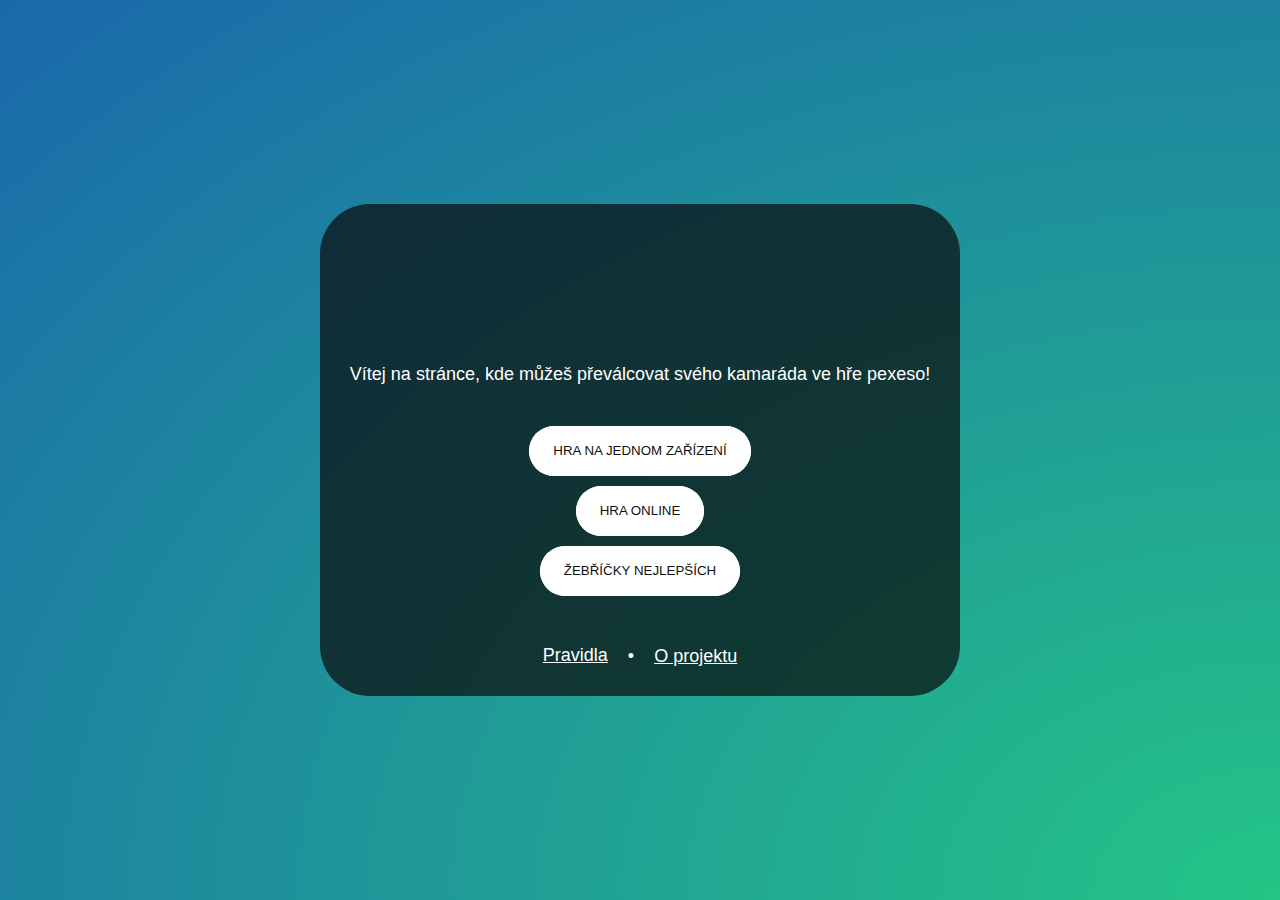
<file: index.html>
<!DOCTYPE html>
<html lang="cs">

<head>
  <meta charset="UTF-8" />
  <meta http-equiv="X-UA-Compatible" content="IE=edge" />
  <meta name="viewport" content="width=device-width, initial-scale=1.0" />
  <link rel="stylesheet" href="css/style.css" />
  <link rel="icon" type="image/x-icon" href="img/favicon-bez-pozadi.png">
  <title>Pexeso</title>
</head>

<body class="celaObrazovka">
  <div id="menu">
    <svg class="pexeso" width="1005" viewBox="0 0 265.90625 56.885417" version="1.1"
      xmlns:svg="http://www.w3.org/2000/svg">
      <g>
        <path
          d="M 2.4528357,3.1040139 H 12.684776 q 8.302686,0 11.95449,1.550294 3.686254,1.515843 5.787764,4.9609408 2.135961,3.4106473 2.135961,8.1993333 0,5.30545 -2.79053,8.81945 -2.756078,3.514 -7.510313,4.892039 -2.790529,0.792372 -10.163038,0.792372 v 21.46296 H 2.4528357 Z M 12.09911,22.913326 h 3.066137 q 3.617352,0 5.029842,-0.516764 1.41249,-0.516765 2.204863,-1.688098 0.826823,-1.205785 0.826823,-2.893882 0,-2.928334 -2.273764,-4.271922 -1.653647,-0.999078 -6.132274,-0.999078 H 12.09911 Z M 44.682836,3.1040139 H 72.346971 V 12.543582 H 54.260208 v 9.16396 h 18.086763 v 9.267313 H 54.260208 v 13.332529 h 18.086763 v 9.474019 H 44.682836 Z m 35.99438,0 H 91.529274 L 102.14017,19.330425 112.85443,3.1040139 h 10.85206 L 107.58343,27.63311 124.70557,53.781403 H 113.85351 L 102.14017,35.970247 90.530195,53.781403 H 79.609235 L 96.731371,27.63311 Z m 53.977794,0 h 27.66413 v 9.4395681 h -18.08676 v 9.16396 h 18.08676 v 9.267313 h -18.08676 v 13.332529 h 18.08676 v 9.474019 h -27.66413 z m 65.86337,6.8901956 -7.13135,6.3045285 q -3.75516,-5.236548 -7.64812,-5.236548 -1.8948,0 -3.10059,1.033529 -1.20578,0.999079 -1.20578,2.273765 0,1.274686 0.86127,2.411568 1.17134,1.515843 7.06245,6.511235 5.51216,4.616431 6.68349,5.822215 2.92834,2.962784 4.13412,5.684412 1.24024,2.687176 1.24024,5.891117 0,6.235627 -4.30638,10.300842 -4.30637,4.065216 -11.23101,4.065216 -5.40881,0 -9.43957,-2.652726 -3.99632,-2.652725 -6.85575,-8.337136 l 8.09598,-4.892039 q 3.65181,6.717941 8.40604,6.717941 2.48047,0 4.16857,-1.446941 1.6881,-1.446942 1.6881,-3.341745 0,-1.722549 -1.27469,-3.445098 -1.27468,-1.722549 -5.61551,-5.271 -8.26823,-6.752391 -10.6798,-10.404195 -2.41157,-3.686255 -2.41157,-7.338058 0,-5.2710001 3.99631,-9.0261567 4.03077,-3.7896076 9.92189,-3.7896076 3.7896,0 7.20025,1.7569999 3.4451,1.7569999 7.44141,6.4078819 z m 36.71785,-8.1648818 q 10.7487,0 18.46572,7.785921 7.75147,7.7859213 7.75147,18.9824893 0,11.093215 -7.64811,18.775783 -7.61367,7.682568 -18.50018,7.682568 -11.40327,0 -18.94804,-7.889274 -7.54476,-7.889274 -7.54476,-18.741332 0,-7.269157 3.514,-13.36698 3.514,-6.0978228 9.64627,-9.6462736 6.16673,-3.5829017 13.26363,-3.5829017 z m -0.10336,9.4395683 q -7.02799,0 -11.81668,4.892039 -4.78869,4.892038 -4.78869,12.436803 0,8.406038 6.02892,13.298077 4.68534,3.824059 10.74871,3.824059 6.85574,0 11.67888,-4.960941 4.82314,-4.960941 4.82314,-12.230097 0,-7.234706 -4.85759,-12.230098 -4.85759,-5.029842 -11.81669,-5.029842 z"
          id="text2" style="
              font-weight: bold;
              font-size: 70.5556px;
              line-height: 0;
              font-family: 'Century Gothic';
              -inkscape-font-specification: 'Century Gothic Bold';
              text-align: center;
              letter-spacing: 2.64583px;
              text-anchor: middle;
              stroke-width: 2.91042;
              stroke-linecap: round;
              stroke-linejoin: round;
            " aria-label="PEXESO" />
      </g>
    </svg>
    <p class="welcomeText">
      Vítej na stránce, kde můžeš převálcovat svého kamaráda ve hře pexeso!
    </p>
    <div class="flex-collumn">
      <button class="glow-on-hover" id="local">Hra na jednom zařízení</button>
      <button class="glow-on-hover" id="online">Hra online</button>
      <button class="glow-on-hover" id="leaderboards">Žebříčky nejlepších</button>
    </div>
    <div class="footer">
      <a class="odkaz" onclick="toRules()">Pravidla</a>
      <p>&#x2022;</p>
      <p class="odkaz" onclick="toAbout()">O projektu</p>
    </div>
  </div>
</body>
<script src="js/index.js"></script>

</html>
</file>
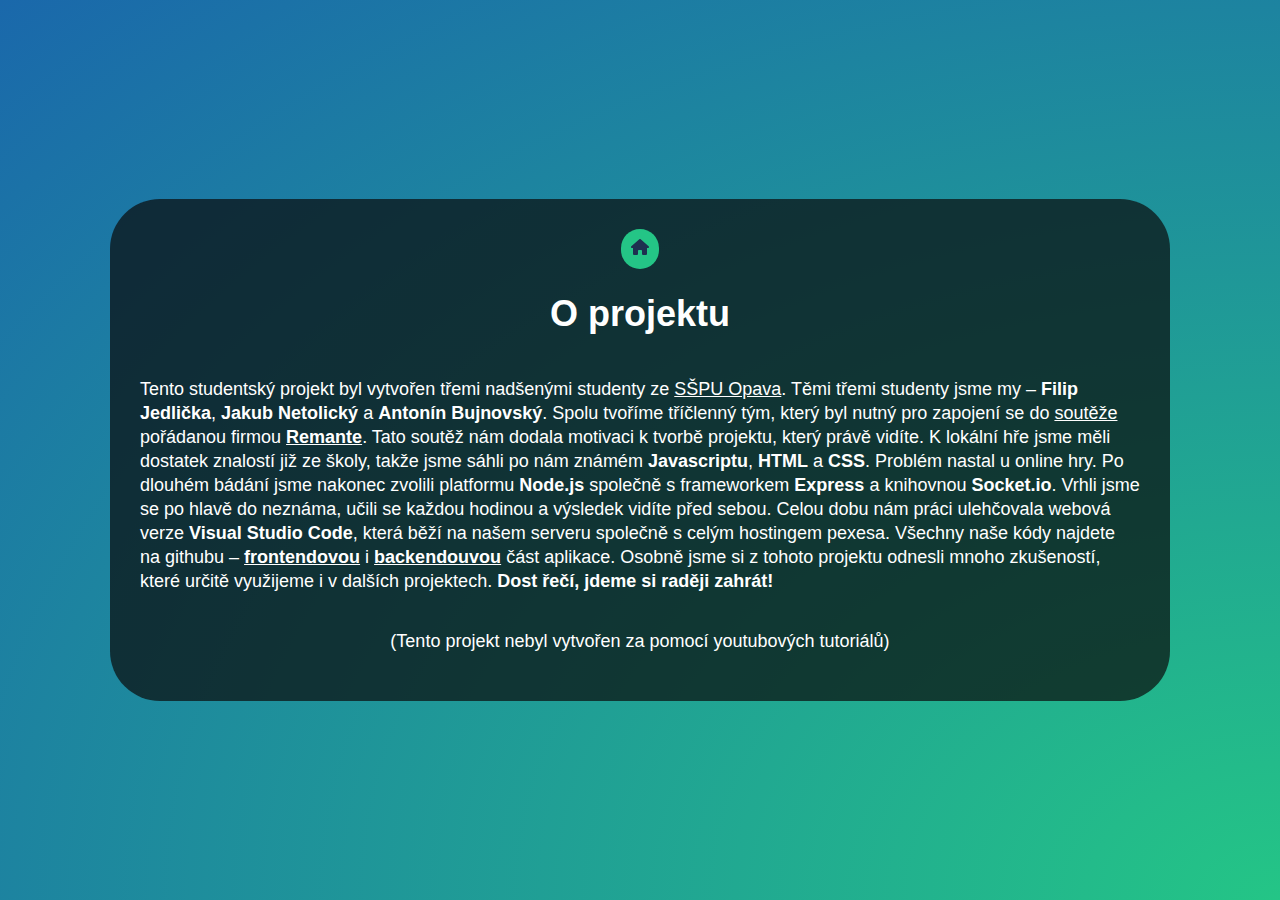
<file: about.html>
<!DOCTYPE html>
<html lang="en">

<head>
    <meta charset="UTF-8">
    <meta name="viewport" content="width=device-width, initial-scale=1.0">
    <link rel="stylesheet" href="css/style.css" />
    <link rel="icon" type="image/x-icon" href="img/favicon-bez-pozadi.png">
    <title>Pexeso</title>
</head>

<body class="celaObrazovka">
    <div id="info">
        <a href="/"><button class="tlacitko back"><img src="svg/house-solid.svg"></button></a>
        <h1>O projektu</h1>
        <p>
            Tento studentský projekt byl vytvořen třemi nadšenými studenty ze <a class="odkaz" href="https://www.sspu-opava.cz/cs/" target="_blank">SŠPU Opava</a>. Těmi třemi studenty jsme
            my – <b>Filip Jedlička</b>, <b>Jakub Netolický</b> a <b>Antonín Bujnovský</b>. Spolu tvoříme tříčlenný tým, který byl nutný pro
            zapojení se do <a class="odkaz" href="./plakat-zadani.pdf" target="_blank">soutěže</a> pořádanou firmou <b><a class="odkaz" href="https://www.remante.cz/" target="_blank">Remante</a></b>. Tato soutěž nám dodala motivaci k tvorbě projektu, který
            právě vidíte. K lokální hře jsme měli dostatek znalostí již ze školy, takže jsme sáhli po nám známém
            <b>Javascriptu</b>, <b>HTML</b> a <b>CSS</b>. Problém nastal u online hry. Po dlouhém bádání jsme nakonec zvolili platformu
            <b>Node.js</b> společně s frameworkem <b>Express</b> a knihovnou <b>Socket.io</b>. Vrhli jsme se po hlavě do neznáma, učili se každou
            hodinou a výsledek vidíte před sebou. Celou dobu nám práci ulehčovala webová verze <b>Visual Studio Code</b>, která
            běží na našem serveru společně s celým hostingem pexesa. Všechny naše kódy najdete na githubu – <a class="odkaz" href="https://github.com/JedlaTypek/remante-pexeso-frontend" target="_blank"><b>frontendovou</b></a>
            i <a class="odkaz" href="https://github.com/JedlaTypek/remante-pexeso-backend" target="_blank"><b>backendouvou</b></a> část aplikace. Osobně jsme si z tohoto projektu odnesli mnoho zkušeností, které určitě
            využijeme i v dalších projektech. <b>Dost řečí, jdeme si raději zahrát!</b>
        </p>
        <p>(Tento projekt nebyl vytvořen za pomocí youtubových tutoriálů)</p>
    </div>
</body>

</html>
</file>
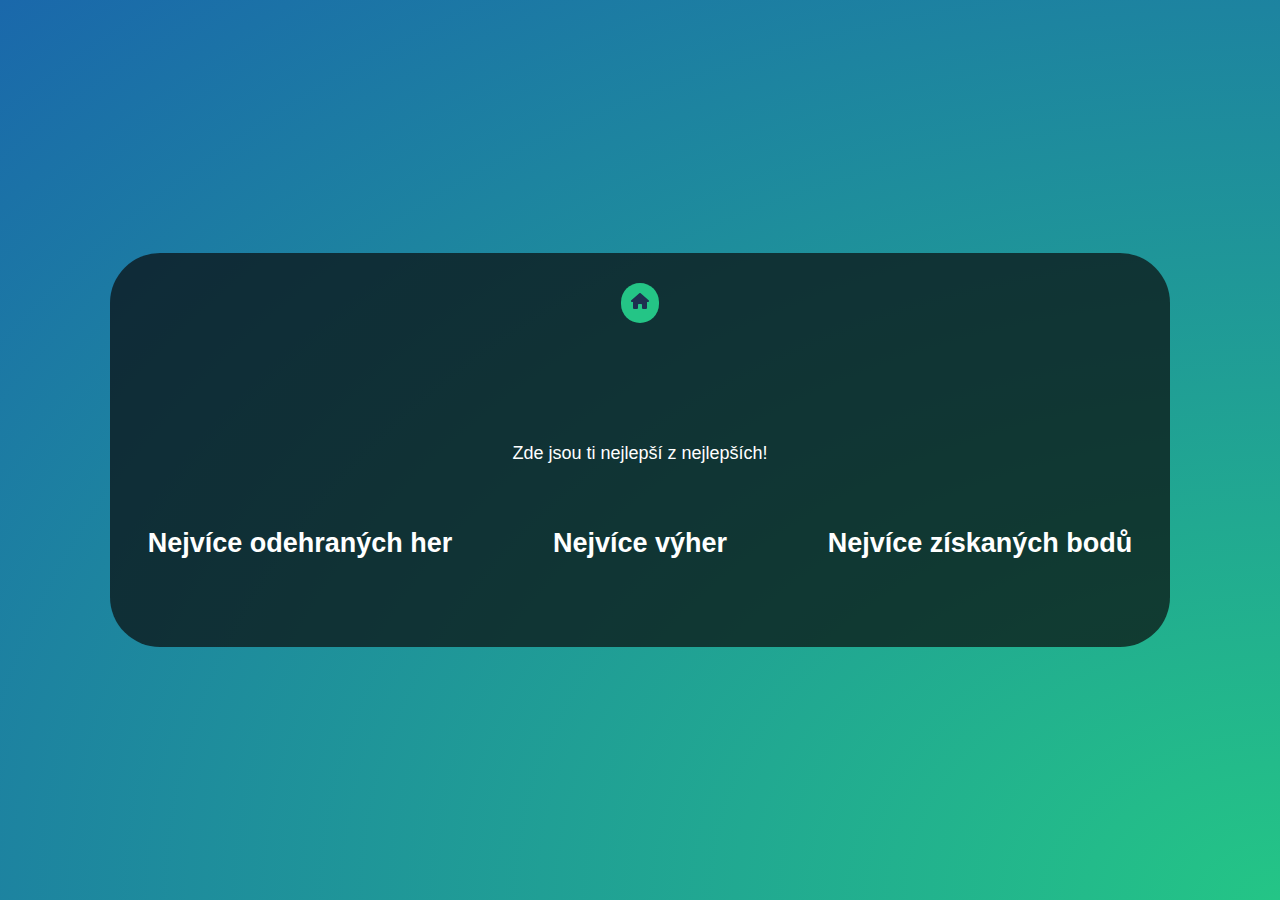
<file: leaderboards.html>
<!DOCTYPE html>
<html lang="cs">

<head>
   <meta charset="UTF-8">
   <meta http-equiv="X-UA-Compatible" content="IE=edge">
   <meta name="viewport" content="width=device-width, initial-scale=1.0">
   <link rel="stylesheet" href="css/style.css">
   <link rel="icon" type="image/x-icon" href="img/favicon-bez-pozadi.png">
   <title>Leaderboards</title>
</head>

<body class="celaObrazovka">
   <div id="info">
      <a href="/"><button class="tlacitko back"><img src="svg/house-solid.svg"></button></a>
      <svg class="leaderboards" width="1700" height="220" viewBox="0 0 449.79166 52.916666"
         xmlns="http://www.w3.org/2000/svg" xmlns:svg="http://www.w3.org/2000/svg">
         <g>
            <path
               d="M 3.2219317,14.223931 H 26.217958 L 12.652886,45.281486 H 25.339458 V 52.23197 H 2.1108877 L 15.624283,21.381121 H 3.2219317 Z M 3.5578287,3.9661529 h 7.7514693 l 2.868044,3.4106466 2.790529,-3.4106466 h 7.699793 L 16.967871,11.278372 H 11.309298 Z M 34.367331,14.223931 h 20.7481 v 7.079676 H 41.55036 v 6.872969 h 13.565071 v 6.950485 H 41.55036 v 9.999395 h 13.565071 v 7.105514 h -20.7481 z M 64.505041,52.23197 V 14.223931 h 5.968631 q 5.193485,0 7.59644,0.671794 3.410647,0.904338 5.426029,3.35897 2.015382,2.454632 2.015382,5.787764 0,2.170412 -0.930176,3.95325 -0.904338,1.756999 -2.971397,3.307293 3.462323,1.627809 5.064293,4.082441 1.601971,2.428794 1.601971,5.761925 0,3.203941 -1.653647,5.839441 -1.653647,2.635499 -4.263308,3.953249 -2.609662,1.291912 -7.208867,1.291912 z m 7.234705,-31.109231 v 8.009852 h 1.576132 q 2.635499,0 3.901573,-1.111044 1.291911,-1.111044 1.291911,-3.023073 0,-1.782838 -1.214397,-2.816368 -1.214397,-1.059367 -3.694867,-1.059367 z m 0,14.46941 v 9.741013 h 1.808676 q 4.495852,0 6.046146,-1.136882 1.576132,-1.136882 1.576132,-3.307294 0,-2.454632 -1.834514,-3.875735 -1.834515,-1.421102 -6.097823,-1.421102 z M 98.337615,14.223931 h 7.673955 q 6.30453,0 8.96587,1.136882 2.68717,1.111044 4.31498,3.720706 1.62781,2.609661 1.62781,6.175337 0,3.746544 -1.80868,6.27869 -1.78283,2.506309 -5.40019,3.79822 l 8.99171,16.898204 h -7.9065 l -8.55246,-16.097218 h -0.67179 V 52.23197 h -7.234705 z m 7.234705,14.856983 h 2.27376 q 3.46233,0 4.75424,-0.904338 1.31775,-0.904338 1.31775,-2.997235 0,-1.240235 -0.64596,-2.144573 -0.64595,-0.930176 -1.73116,-1.31775 -1.0852,-0.413411 -3.97909,-0.413411 h -1.98954 z M 98.285939,3.9661529 h 7.751471 l 2.86804,3.4106466 2.79053,-3.4106466 h 7.69979 l -7.69979,7.3122191 h -5.65857 z M 130.67158,14.223931 h 7.18302 V 52.23197 h -7.18302 z m 4.83175,-13.0741453 h 8.34574 l -9.45679,10.1285863 h -5.06429 z m 48.06943,19.7662473 -5.06429,4.831749 q -5.16765,-5.451866 -11.6272,-5.451866 -5.45187,0 -9.19841,3.720705 -3.72071,3.720705 -3.72071,9.172572 0,3.79822 1.65365,6.743779 1.65364,2.945558 4.67672,4.625043 3.02307,1.679485 6.71794,1.679485 3.15226,0 5.76192,-1.16272 2.60966,-1.188559 5.73609,-4.289147 l 4.90926,5.11597 q -4.21163,4.108279 -7.95817,5.710249 -3.74654,1.576132 -8.55246,1.576132 -8.86251,0 -14.52108,-5.606896 -5.63274,-5.632734 -5.63274,-14.417733 0,-5.684411 2.55799,-10.102749 2.58382,-4.418337 7.36389,-7.105513 4.80592,-2.687176 10.3353,-2.687176 4.70256,0 9.04338,1.989543 4.36666,1.989544 7.51892,5.658573 z M 156.26175,4.0178294 h 7.75147 l 2.86805,3.4106466 2.79052,-3.4106466 h 7.6998 l -7.6998,7.3122196 h -5.65857 z m 36.33889,10.2061016 h 7.31222 v 13.074145 l 10.30945,-13.074145 h 8.70748 l -13.28085,16.94988 14.57277,21.058159 h -8.5783 L 199.91286,35.359605 V 52.23197 h -7.31222 z m 32.69569,0 h 7.77731 l 7.07968,13.642586 7.028,-13.642586 h 7.67395 L 243.74483,35.773016 V 52.23197 h -7.28638 V 35.773016 Z m 52.73067,0 h 7.44141 l 9.56014,27.000952 9.68934,-27.000952 h 7.44141 L 298.46504,52.23197 h -6.97633 z m 42.07496,0 h 7.18303 V 52.23197 h -7.18303 z m 4.83175,-13.0741453 h 8.34575 l -9.4568,10.1285863 h -5.06429 z m 9.38961,13.0741453 h 21.00648 v 7.131352 h -6.92464 V 52.23197 H 341.0671 V 21.355283 h -6.74378 z m 28.63908,0 h 20.7481 v 7.079676 h -13.56507 v 6.872969 h 13.56507 v 6.950485 h -13.56507 v 9.999395 h 13.56507 v 7.105514 h -20.7481 z m 0.64596,-10.2577781 h 7.75147 l 2.86804,3.4106466 2.79053,-3.4106466 h 7.69979 l -7.69979,7.3122191 h -5.65857 z m 27.47636,10.2577781 h 22.99603 l -13.56507,31.057555 h 12.68657 v 6.950484 h -23.22857 l 13.5134,-30.850849 h -12.40236 z m 30.86119,0 h 7.26054 v 24.597997 q 0,3.178102 0.54261,4.495852 0.56844,1.31775 1.83451,2.118735 1.29191,0.775147 3.10059,0.775147 1.91203,0 3.28146,-0.8785 1.39526,-0.8785 1.91202,-2.222088 0.54261,-1.369426 0.54261,-5.193484 V 14.223931 h 7.26054 V 36.88406 q 0,5.736088 -0.64596,7.958176 -0.64595,2.222088 -2.48047,4.289146 -1.80867,2.067059 -4.18579,3.07475 -2.37712,0.981852 -5.52938,0.981852 -4.13412,0 -7.20887,-1.88619 -3.04891,-1.91203 -4.36666,-4.754235 -1.31775,-2.868044 -1.31775,-9.663499 z m 13.1775,-14.49524812 q 2.35128,0 4.00493,1.70532332 1.65364,1.679485 1.65364,4.0566024 0,2.4029555 -1.67948,4.1082788 -1.65365,1.6794846 -3.97909,1.6794846 -2.32544,0 -4.00493,-1.6794846 -1.65364,-1.7053233 -1.65364,-4.1082788 0,-2.3771174 1.65364,-4.0566024 1.65365,-1.70532332 4.00493,-1.70532332 z m 0,3.33313192 q -0.8785,0 -1.49862,0.671794 -0.62012,0.671794 -0.62012,1.6278086 0,0.9818528 0.62012,1.6536468 0.64596,0.6717941 1.49862,0.6717941 0.85266,0 1.47278,-0.6717941 0.64595,-0.671794 0.64595,-1.6536468 0,-0.9560146 -0.62011,-1.6278086 -0.62012,-0.671794 -1.49862,-0.671794 z"
               style="font-weight:bold;font-size:52.9167px;line-height:0;font-family:'Century Gothic';-inkscape-font-specification:'Century Gothic Bold';text-align:center;letter-spacing:2.64583px;text-anchor:middle;stroke-width:1.5;stroke-linecap:round;stroke-linejoin:round"/>
         </g>
      </svg>
      <p class="welcomeText">Zde jsou ti nejlepší z nejlepších!</p>
      <div class="row">
         <div class="column">
            <h2>Nejvíce odehraných her</h2>
            <ol id="gamesPlayed"></ol>
         </div>
         <div class="column">
            <h2>Nejvíce výher</h2>
            <ol id="wins"></ol>
         </div>
         <div class="column">
            <h2>Nejvíce získaných bodů</h2>
            <ol id="pointsEarned"></ol>
         </div>
      </div>
   </div>
</body>
<script src="https://cdn.socket.io/4.7.2/socket.io.min.js"></script>
<script src="js/leaderboards.js"></script>

</html>
</file>
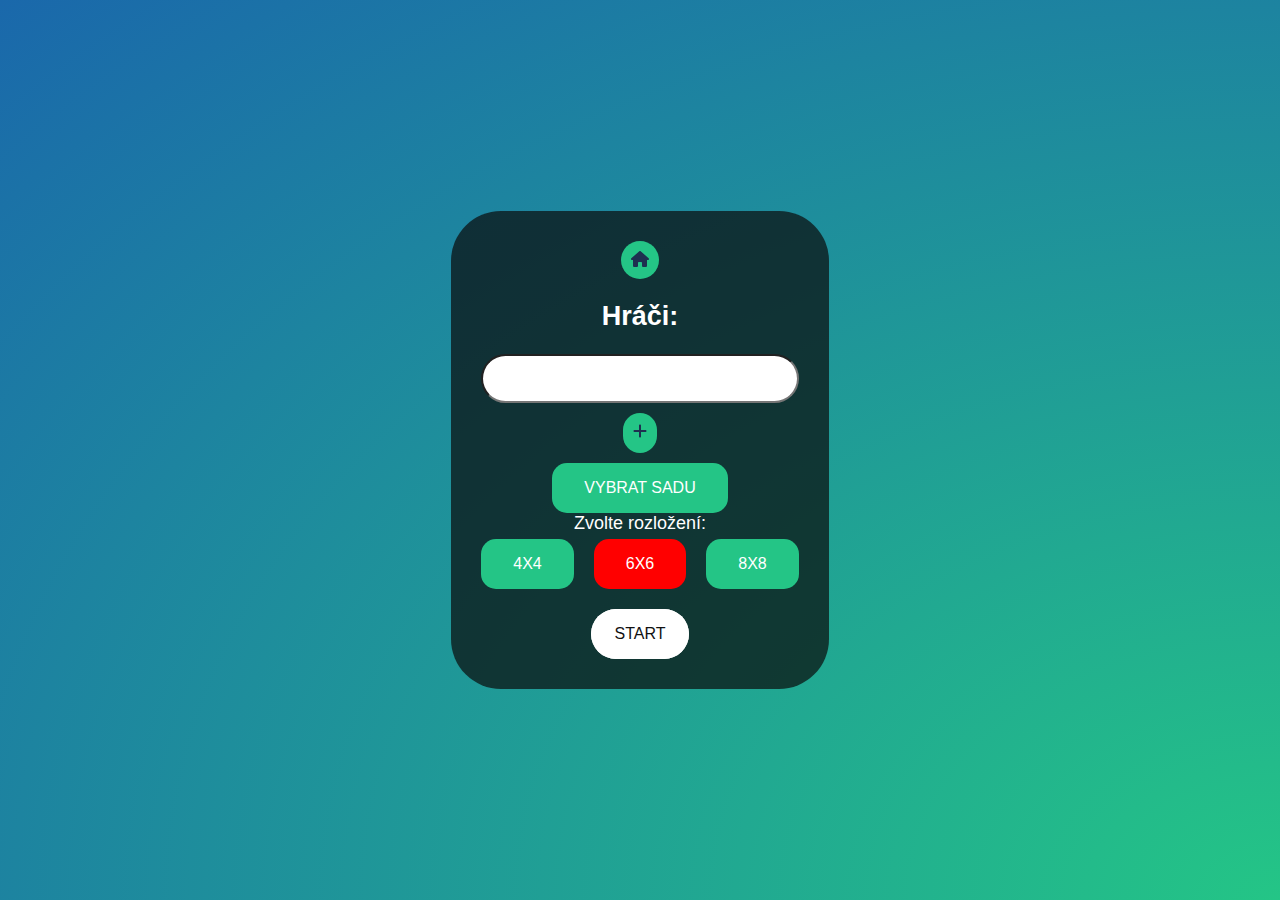
<file: local.html>
<!DOCTYPE html>
<html lang="cs">

<head>
  <meta charset="UTF-8" />
  <meta http-equiv="X-UA-Compatible" content="IE=edge" />
  <meta name="viewport" content="width=device-width, initial-scale=1.0" />
  <link rel="stylesheet" href="css/style.css" />
  <link rel="icon" type="image/x-icon" href="img/favicon-bez-pozadi.png">
  <title>Pexeso</title>
</head>

<body class="celaObrazovka">

  </div>
</body>
<script src="js/local.js" defer></script>
<script src="js/vyber-sady.js" defer></script>
<template id="menuTemplate">
  <div id="menu">
    <button onclick="backFromLocal()" class="tlacitko back"><img src="svg/house-solid.svg"></button>
    <div id="players">
      <h2>Hráči:</h2>
      <div id="tlacitka">
        <input type="text" id="hrac1" />
      </div>
      <button id="pridatHrace" class="tlacitko kulate" onclick="addPlayer()"><img src="svg/plus-solid.svg"></button>
      <button id="odebratHrace" class="tlacitko kulate red skryte" onclick="removePlayer()"><img
          src="svg/minus-solid.svg"></button>
    </div>
    <button id="ukazPopupText" onclick="ukazPopup()" class="tlacitko">Vybrat sadu</button>
    <div>Zvolte rozložení:</div>
    <div class="radek rozlozeni">
      <button id="c4xr4" onclick="c4xr4function()" class="tlacitko">4x4</button>
      <button id="c6xr6" onclick="c6xr6function()" class="tlacitko selected">6x6</button>
      <button id="c8xr8" onclick="c8xr8function()" class="tlacitko">8x8</button>
    </div>
    <button id="potvrdit" class="tlacitko glow-on-hover" onclick="start()">start</button>
    <div id="startError"></div>
  </div>
  <div id="popup" class="popup-container">
    <div id="popupContent" class="popup-box"></div>
</template>
<template id="player">
  <input id="inputId" type="text" />
</template>
<template id="gameStart">
  <div id="gameBoard">
    <div id="info">
      <div id="backButtons"></div>
      <h3>Body:</h3>
      <div id="playerList"></div>
    </div>
    <div id="hraciPole" class="hraciPole"></div>
  </div>
</template>
<template id="playerListItem">
  <div>
    <span class="playerName"> </span>
    <span class="playerPoints"> </span>
  </div>
</template>
<template id="vyberSadTemplate">
  <h2>Sady:</h2>
  <button onclick="cervenaAuta()" class="tlacitko">Červená auta</button>
  <button onclick="ford()" class="tlacitko">Ford</button>
  <button onclick="skoda()" class="tlacitko">Škoda</button>
  <button onclick="autodily()" class="tlacitko">Autodíly</button>
</template>
<template id="galleryTemplate">
  <button onclick="ukazVyberSad()" class="tlacitko back"><img src="svg/left-long-solid.svg"></button>
  <h2 id="nadpis"></h2>
  <div id="gallery" class="hraciPole nahled"></div>
  <button id="vybratSaduButton" class="tlacitko">Vybrat sadu</button>
</template>
<template id="endGameButtons">
  <button onclick="backFromLocal()" class="tlacitko back"><img src="svg/house-solid.svg"></button>
  <button onclick="localMenu()" class="tlacitko back"><img src="svg/left-long-solid.svg"></button>
</template>

</html>
</file>
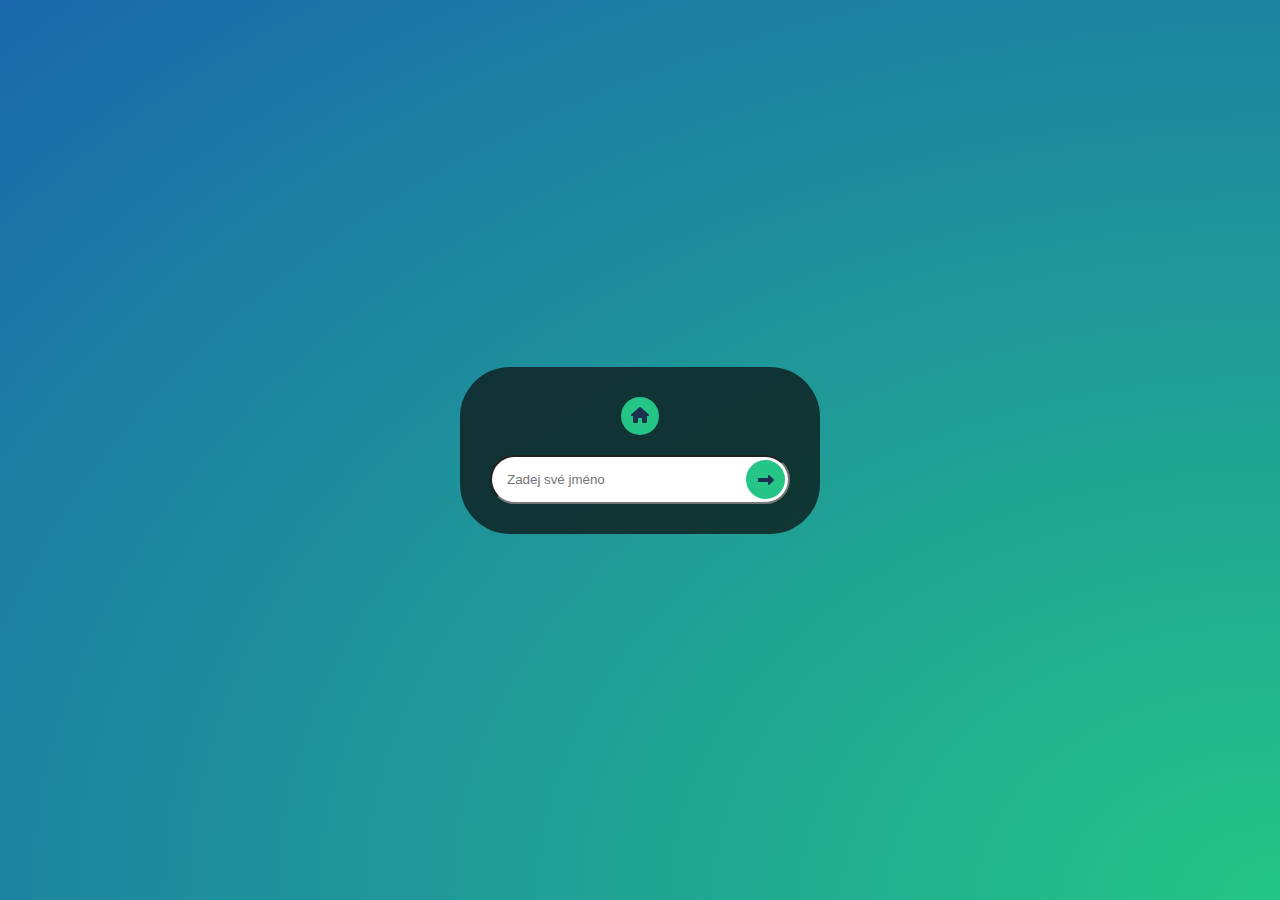
<file: online.html>
<!DOCTYPE html>
<html lang="cs">

<head>
  <meta charset="UTF-8" />
  <meta http-equiv="X-UA-Compatible" content="IE=edge" />
  <meta name="viewport" content="width=device-width, initial-scale=1.0" />
  <link rel="stylesheet" href="css/style.css" />
  <link rel="icon" type="image/x-icon" href="img/favicon-bez-pozadi.png">
  <title>Pexeso</title>
</head>

<body class="celaObrazovka">
  <div id="menu">
    <button onclick="backFromOnline()" class="tlacitko back center"><img src="svg/house-solid.svg"></button>
    <div class="buttonIn">
      <input type="text" id="jmenoHrace" placeholder="Zadej své jméno" />
      <button onclick="submitName()" class="tlacitko uvnitr"><img src="svg/right-long-solid.svg"></button>
    </div>
    <div id="chyba"></div>
  </div>
  <div id="gameBoard" class="hraciPole skryte"></div>
  <div id="popup" class="popup-container">
    <div id="popupContent" class="popup-box"></div>
  </div>
</body>
<script src="https://cdn.socket.io/4.7.2/socket.io.min.js"></script>
<script src="js/online.js" defer></script>
<script src="js/vyber-sady.js" defer></script>
<template id="gameBoardTemplate">
  <div id="gameBoard" class="hraciPole skryte"></div>
</template>
<template id="selectionButtons">
  <div class="flex-collumn">
    <button onclick="backFromOnline()" class="tlacitko back"><img src="svg/house-solid.svg"></button>
    <button onclick="showCreateLobbyMenu()" class="glow-on-hover">vytvořit hru</button>
    <button onclick="showJoinLobbyMenu()" class="glow-on-hover">připojit se ke hře</button>
  </div>
</template>
<template id="createLobbyMenu">
  <button onclick="backToSelectionButtons()" class="tlacitko back"><img src="svg/left-long-solid.svg"></button>
  <label>Zadej maximální počet hráčů:</label>
  <input type="number" value="2" min="2" id="maxPlayers">
  <label>Vyber sadu obrázků:</label>
  <button id="ukazPopupText" onclick="ukazPopup()" class="tlacitko">Vybrat sadu</button>
  <div class="margin-t-20 margin-b-10">Zvolte rozložení:</div>
  <div class="radek">
    <button id="c4xr4" onclick="c4xr4function()" class="tlacitko">4x4</button>
    <button id="c6xr6" onclick="c6xr6function()" class="tlacitko selected">6x6</button>
    <button id="c8xr8" onclick="c8xr8function()" class="tlacitko">8x8</button>
  </div>
  <button id="submitLobby" onclick="submitLobby()" class="glow-on-hover margin-t-20">potvrdit</button>
  <span id="lobbyCreateError"></span>
</template>
<template id="lobby">
  <button onclick="leftLobby()" class="tlacitko back"><img src="svg/left-long-solid.svg"></button>
  <div>Maximální počet hráčů je: <span class="maxPlayers"></span></div>
  <div>Velikost hracího pole je: <span class="gameSize"></span></div>
  <div>Zvolená sada je: <span class="sada"></span></div>
  <div>Kód hry je: <span class="lobbyCode"></span></div>
  <h3 class="margin-t-20 margin-b-10">Hráči v lobby:</h3>
  <div class="listOfPlayers"></div>
  <button class="glow-on-hover margin-t-20" onclick="gameStart()">start</button>
  <div id="startAlert"></div>
</template>
<template id="lobbyJoin">
  <button onclick="backToSelectionButtons()" class="tlacitko back"><img src="svg/left-long-solid.svg"></button>
  <label>Zadej kód hry:</label><input type="text" id="lobbyCodeInput" />
  <button onclick="submitLobbyCode()" class="glow-on-hover">potvrdit</button>
  <span id="lobbyJoinError"></span>
</template>
<template id="backToOnlineMenu">
  <button onclick="backFromGameEnd()" class="tlacitko back"><img src="svg/left-long-solid.svg"></button>
</template>
<template id="player">
  <div class="playerName"></div>
</template>
<template id="game">
  <div id="info">
    <div id="backButtons"></div>
    <div>Tvoje jméno je: <span class="yourName"></span></div>
    <h3 class="margin-t-20 margin-b-10">Body:</h3>
    <div class="listOfPlayers"></div>
  </div>
  <div id="gameDesk" class="hraciPole"></div>
</template>
<template id="playerList">
  <div>
    <span class="playerName"></span>
    <span class="playerPoints"></span>
  </div>
</template>
<teplate>

</teplate>
<template id="card">
  <div class="karta" onclick="turn(this)">
    <img class="logo" src="img/remante-logo.jpg" alt="karta" />
  </div>
</template>
<template id="houseButton">
  <button onclick="backFromOnline()" class="tlacitko back"><img src="svg/house-solid.svg"></button>
</template>
<template id="vyberSadTemplate">
  <h2>Sady:</h2>
  <button onclick="cervenaAuta()" class="tlacitko">Červená auta</button>
  <button onclick="ford()" class="tlacitko">Ford</button>
  <button onclick="skoda()" class="tlacitko">Škoda</button>
  <button onclick="autodily()" class="tlacitko">Autodíly</button>
</template>
<template id="galleryTemplate">
  <button onclick="ukazVyberSad()" class="tlacitko back"><img src="svg/left-long-solid.svg"></button>
  <h2 id="nadpis"></h2>
  <div id="gallery" class="hraciPole nahled"></div>
  <button id="vybratSaduButton" class="tlacitko">Vybrat sadu</button>
</template>

</html>
</file>
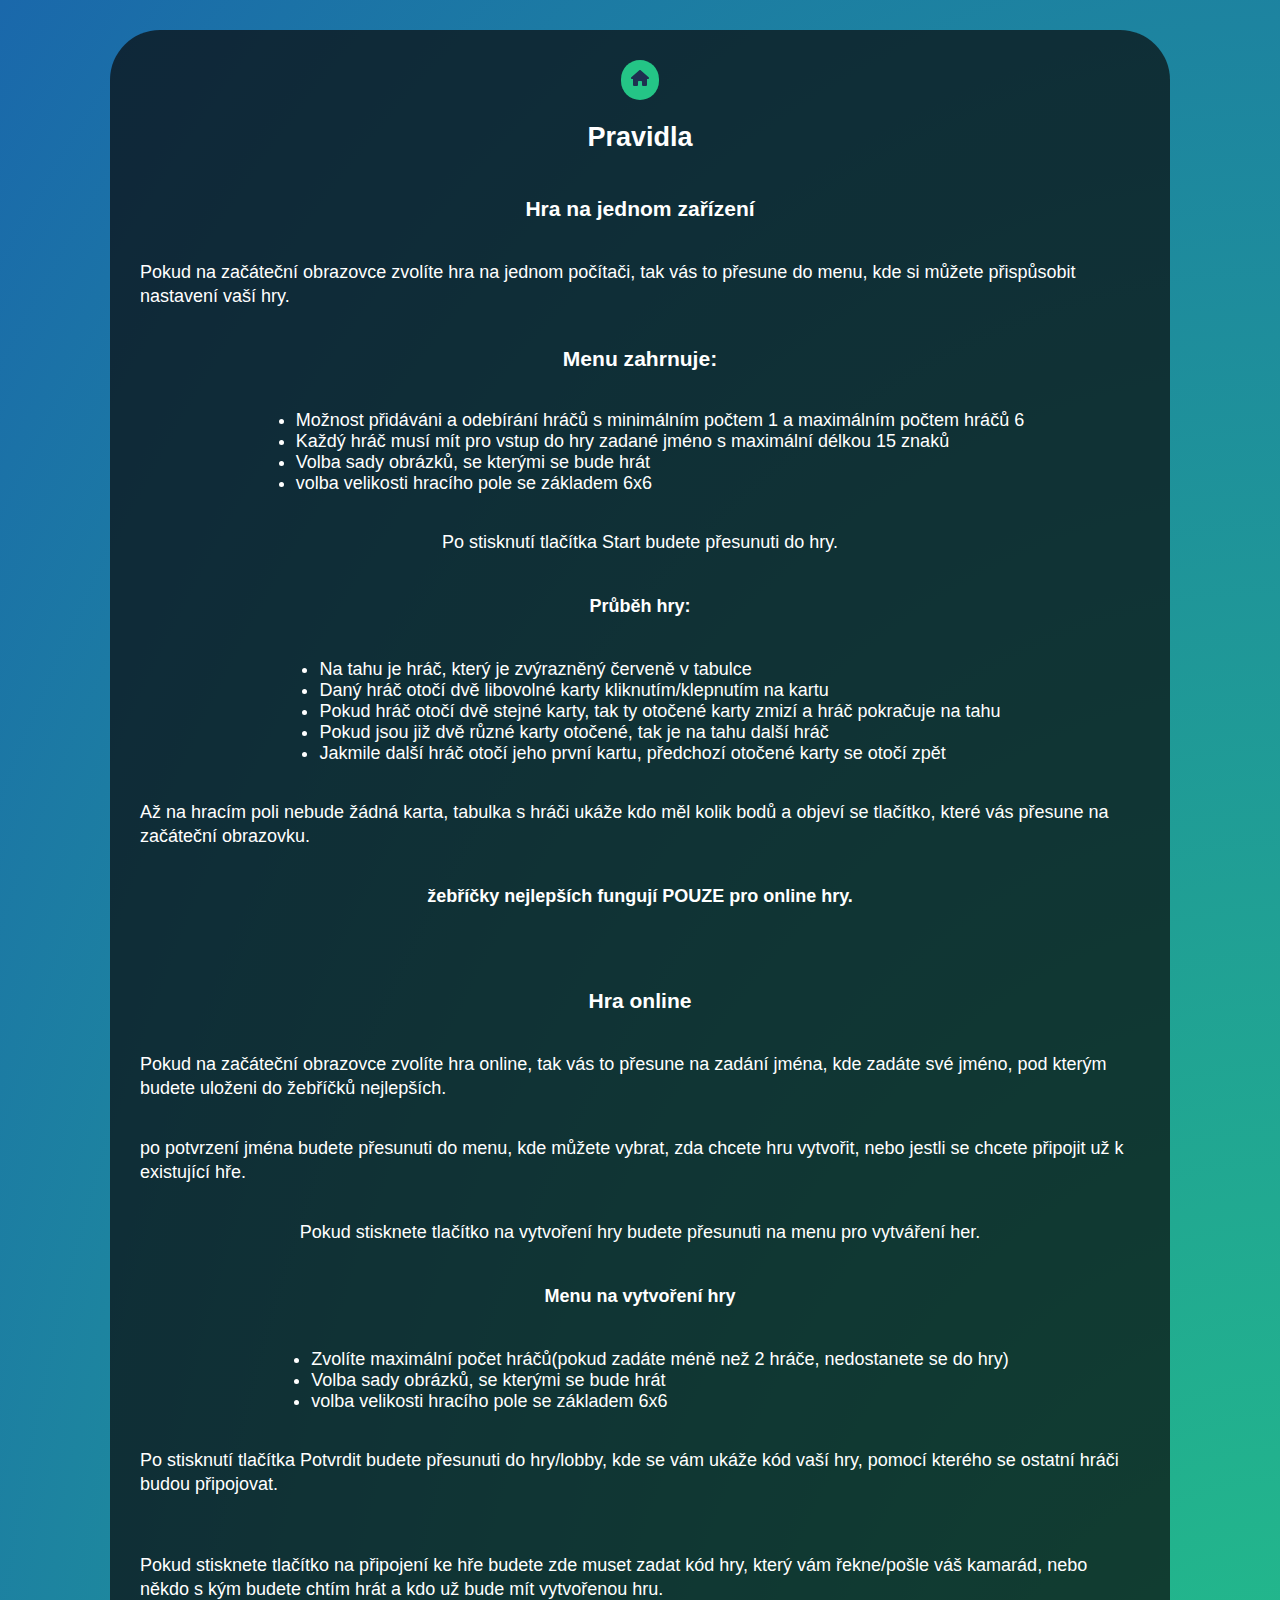
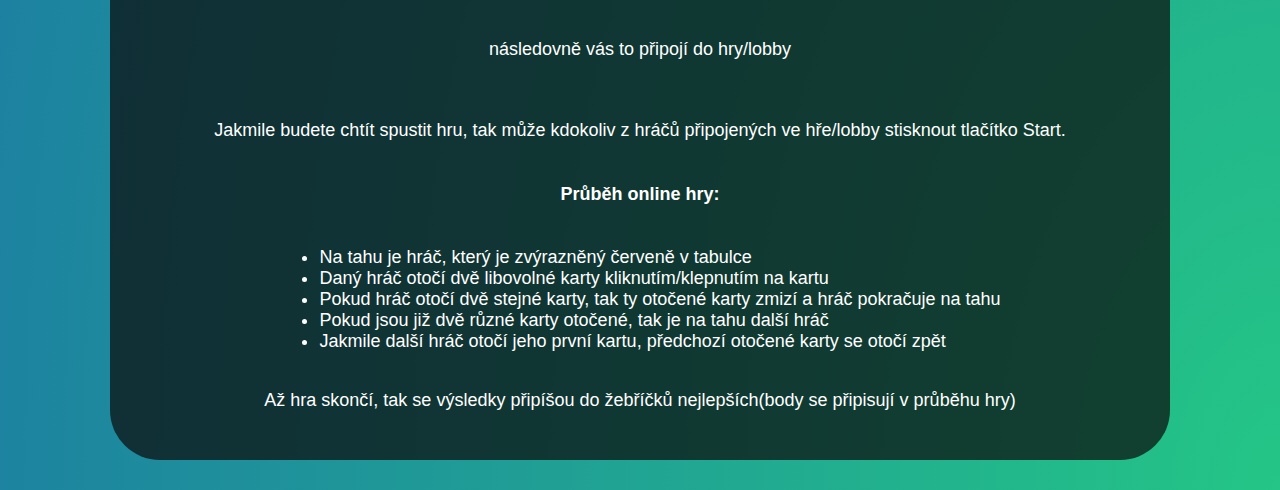
<file: rules.html>
<!DOCTYPE html>
<html lang="en">

<head>
    <meta charset="UTF-8">
    <meta name="viewport" content="width=device-width, initial-scale=1.0">
    <link rel="stylesheet" href="css/style.css" />
    <link rel="icon" type="image/x-icon" href="img/favicon-bez-pozadi.png">

    <title>Pexeso</title>
</head>

<body class="celaObrazovka">
    <div id="info">
        <a href="/"><button class="tlacitko back"><img src="svg/house-solid.svg"></button></a>
        <h2>Pravidla</h2>
        <h3>Hra na jednom zařízení</h3>
        <p>Pokud na začáteční obrazovce zvolíte hra na jednom počítači, tak vás to přesune do menu, kde si můžete
            přispůsobit nastavení vaší hry.</p>
        <h3>Menu zahrnuje:</h3>
        <ul>
            <li>Možnost přidáváni a odebírání hráčů s minimálním počtem 1 a maximálním počtem hráčů 6</li>
            <li>Každý hráč musí mít pro vstup do hry zadané jméno s maximální délkou 15 znaků</li>
            <li>Volba sady obrázků, se kterými se bude hrát</li>
            <li>volba velikosti hracího pole se základem 6x6</li>
        </ul>
        <p>Po stisknutí tlačítka Start budete přesunuti do hry.</p>
        <h4>Průběh hry:</h4>
        <ul>
            <li>Na tahu je hráč, který je zvýrazněný červeně v tabulce</li>
            <li>Daný hráč otočí dvě libovolné karty kliknutím/klepnutím na kartu</li>
            <li>Pokud hráč otočí dvě stejné karty, tak ty otočené karty zmizí a hráč pokračuje na tahu</li>
            <li>Pokud jsou již dvě různé karty otočené, tak je na tahu další hráč</li>
            <li>Jakmile další hráč otočí jeho první kartu, předchozí otočené karty se otočí zpět</li>
        </ul>
        <p>Až na hracím poli nebude žádná karta, tabulka s hráči ukáže kdo měl kolik bodů a objeví se tlačítko, které
            vás
            přesune na začáteční obrazovku.</p>
        <p><b>žebříčky nejlepších fungují POUZE pro online hry.</b></p>
        <br>
        <br>
        <h3>Hra online</h3>
        <p>Pokud na začáteční obrazovce zvolíte hra online, tak vás to přesune na zadání jména, kde zadáte své jméno,
            pod kterým budete uloženi do žebříčků nejlepších.</p>
        <p> po potvrzení jména budete přesunuti do menu, kde můžete vybrat, zda chcete hru vytvořit, nebo jestli se
            chcete připojit už k existující hře.</p>
        <p>Pokud stisknete tlačítko na vytvoření hry budete přesunuti na menu pro vytváření her.</p>
        <h4>Menu na vytvoření hry</h4>
        <ul>
            <li>Zvolíte maximální počet hráčů(pokud zadáte méně než 2 hráče, nedostanete se do hry)</li>
            <li>Volba sady obrázků, se kterými se bude hrát</li>
            <li>volba velikosti hracího pole se základem 6x6</li>
        </ul>
        <p>Po stisknutí tlačítka Potvrdit budete přesunuti do hry/lobby, kde se vám ukáže kód vaší hry, pomocí kterého
            se ostatní hráči budou připojovat.</p>
        <br>
        <p>Pokud stisknete tlačítko na připojení ke hře budete zde muset zadat kód hry, který vám řekne/pošle váš
            kamarád, nebo někdo s kým budete chtím hrát a kdo už bude mít vytvořenou hru.</p>
        <P>následovně vás to připojí do hry/lobby </P>
        <br>
        <p>Jakmile budete chtít spustit hru, tak může kdokoliv z hráčů připojených ve hře/lobby stisknout tlačítko
            Start.
        </p>
        <h4>Průběh online hry:</h4>
        <ul>
            <li>Na tahu je hráč, který je zvýrazněný červeně v tabulce</li>
            <li>Daný hráč otočí dvě libovolné karty kliknutím/klepnutím na kartu</li>
            <li>Pokud hráč otočí dvě stejné karty, tak ty otočené karty zmizí a hráč pokračuje na tahu</li>
            <li>Pokud jsou již dvě různé karty otočené, tak je na tahu další hráč</li>
            <li>Jakmile další hráč otočí jeho první kartu, předchozí otočené karty se otočí zpět</li>
        </ul>
        <p>Až hra skončí, tak se výsledky připíšou do žebříčků nejlepších(body se připisují v průběhu hry)</p>
    </div>
</body>
<script src="js/index.js"></script>

</html>
</file>
<file: css/style.css>
:root {
    --akcent: #24c586;
    --akcent-hover: #1faa75;

    --gradient-1: #1B9465;
    --gradient-2: #24C586;
    --gradient-3: #23a6d5;
    --gradient-4: #1A68AB;
    --gradient-5: #102980;

    font-size: 18px;
}

html {
    background: radial-gradient(var(--gradient-2), var(--gradient-4));
    background-repeat: no-repeat;
    animation: otaceni 15s linear infinite;
    background-size: 200% 200%;
    font-family: "Century Gothic", CenturyGothic, Geneva, AppleGothic, sans-serif;
    color: white;
}

p{
    line-height: 24px;   
}

@media only screen and (max-width: 768px) {
    #gameBoard {
        flex-direction: column !important;
    }

    .hraciPole {
        gap: 5px !important;
    }

    .karta {
        box-shadow: 0px 0px 3px 3px rgba(19, 21, 20, 0.5) !important;
        -webkit-box-shadow: 0px 0px 3px 3px rgba(19, 21, 20, 0.5) !important;
        -moz-box-shadow: 0px 0px 3px 3px rgba(19, 21, 20, 0.5) !important;
    }

    html {
        background-size: 400% 400% !important;
    }

    .celaObrazovka {
        margin-top: 30px !important;
        margin-bottom: 30px !important;
    }
}

.red {
    background-color: red !important;
}

@keyframes otaceni {
    0% {
        background-position: 0% 0%;
    }

    25% {
        background-position: 100% 0%;
    }

    50% {
        background-position: 100% 100%;
    }

    75% {
        background-position: 0% 100%;
    }

    100% {
        background-position: 0% 0%;
    }
}

@keyframes gradient {
    0% {
        background-position: 0% 50%;
    }

    50% {
        background-position: 100% 50%;
    }

    100% {
        background-position: 0% 50%;
    }
}

.celaObrazovka {
    min-height: 100vh;
    display: flex;
    align-items: center;
    justify-content: center;
    flex-direction: column;
    margin: 0;
    padding-right: 30px;
    padding-left: 30px;
}

.flex-collumn {
    display: flex;
    flex-direction: column;
    align-items: center;
    gap: 10px;
}

.radek {
    gap: 20px;
    display: flex;
    align-content: center;
}

.footer {
    display: flex;
    justify-content: center;
    gap: 20px;
    margin-top: 30px;
    margin-bottom: -20px;
    align-items: center;
}

.odkaz {
    color: white;
    text-decoration: underline;
    cursor: pointer
}

.odkaz:hover {
    color: var(--akcent-hover);
}

#menu,
#vyhra,
#info {
    position: relative;
    display: flex;
    flex-direction: column;
    text-align: center;
    align-items: center;
    width: fit-content;
    min-width: 150px;
    max-width: 1000px;
    padding: 30px;
    border-radius: 50px;
    background-color: rgba(10, 10, 10, 0.7);
}

#info {
    height: fit-content;
    align-self: center;
    text-align: left !important;
    margin-top: 30px;
    margin-bottom: 30px;
}

@media (max-width: 1000px) {
    #menu, #vyhra, #info {
      width: 90%;
      max-width: none;
    }
  }

#gameBoard {
    display: flex;
    flex-direction: row;
    gap: 50px;
    align-items: center;
}

.welcomeText {
    margin-bottom: 40px;
    text-align: center;
}

#lobbyCreateError {
    margin-top: 10px;
}

#hlavicka {
    text-align: center;
    color: white;
    padding: 20px;
}

.hraciPole {
    display: grid;
    grid-template-columns: repeat(var(--sloupce), 1fr);
    grid-template-rows: repeat(var(--radky), 1fr);
    gap: 15px;
    max-width: 80vw;
    max-height: 80vh;
    aspect-ratio: 1;
}

.nahled {
    --sloupce: 6;
    --radky: 6;
    max-height: 60vh;
}

.karta img {
    width: 100%;
    height: 100%;
    object-fit: contain;
    aspect-ratio: 1 / 1;
}

.karta {
    background-color: white;
    overflow: hidden;
    border-radius: 15% 85% 15% 85% / 85% 15% 85% 15%;
    box-shadow: 0px 0px 3px 5px rgba(19, 21, 20, 0.5);
    -webkit-box-shadow: 0px 0px 3px 5px rgba(19, 21, 20, 0.5);
    -moz-box-shadow: 0px 0px 3px 5px rgba(19, 21, 20, 0.5);
    transition: ease-in-out 200ms;
    cursor: pointer;
}

.karta:hover {
    transform: scale(1.05);
    box-shadow: 0px 0px 13px 5px rgba(0, 199, 140, 0.5);
    -webkit-box-shadow: 0px 0px 13px 5px rgba(0, 199, 140, 0.5);
    -moz-box-shadow: 0px 0px 13px 5px rgba(0, 199, 140, 0.5);
}

@media only screen and (min-width: 769px) {
    .hraciPole[style*="--sloupce: 8; --radky: 8"] .otocena-karta {
        z-index: 5;
    }

    .hraciPole[style*="--sloupce: 8; --radky: 8"] .otocena-karta:hover {
        z-index: 6;
        transform: scale(2);
    }

    .hraciPole[style*="--sloupce: 6; --radky: 6"] .otocena-karta {
        z-index: 5;
    }

    .hraciPole[style*="--sloupce: 6; --radky: 6"] .otocena-karta:hover {
        z-index: 6;
        transform: scale(1.5);
    }
}

.skryte {
    display: none !important;
}

.skryta-karta {
    opacity: 0;
    pointer-events: none;
}

.gallery-item {
    background-color: white;
    overflow: hidden;
    border-radius: 15% 85% 15% 85% / 85% 15% 85% 15%;
}

.gallery-item img {
    height: 100%;
    width: 100%;
    aspect-ratio: 1;
    object-fit: contain;

}

.back {
    margin: auto;
    color: white;
    padding: 10px !important;
    border-radius: 50px !important;
    aspect-ratio: 1/1;
}

.kulate {
    padding: 10px !important;
    border-radius: 50px !important;
    aspect-ratio: 1/1;
}

.back svg {
    fill: white;
}

.rozlozeni {
    margin-top: 5px;
    margin-bottom: 0px;
}

/* Formulář */

label {
    margin-top: 10px;
}

.selected {
    background-color: red !important;

}

/* Tlačítka */

.tlacitko {
    max-width: fit-content;
    background-color: var(--akcent);
    /* Green */
    border: none;
    color: white;
    padding: 16px 32px;
    text-align: center;
    text-decoration: none;
    text-transform: uppercase;
    display: inline-block;
    font-size: 16px;
    border-radius: 15px;
    transition: ease-in-out 200ms;
}

.tlacitko:hover {
    background-color: var(--akcent-hover);
    transform: scale(1.1);
}

.buttonIn {
    width: 300px;
    position: relative;
    margin-top: 20px;
    max-width: 100%;
}

input {
    width: 100%;
    margin: 0px;
    padding: 15px;
    outline: none;
    border-radius: 50px;
    box-sizing: border-box;
    margin-bottom: 10px;
}

.uvnitr {
    position: absolute;
    aspect-ratio: 1;
    padding: 12px;
    top: 5px;
    bottom: 5px;
    border-radius: 50px;
    right: 7px;
    z-index: 2;
    border: none;
    cursor: pointer;
    transform: translateX(2px);

}

#jmenoHrace {
    margin-bottom: unset;
}

.uvnitr:hover {
    transform: translateX(2px);
}

/* ANIMOVANÝ NADPIS PEXESO */

.pexeso {
    width: 40vw;
}

.pexeso path {
    fill: none;
    stroke: white;
    stroke-width: 1px;
    stroke-dasharray: 600px;
    stroke-dashoffset: 600px;
    stroke-linecap: round;
    stroke-linejoin: round;
    animation: draw-stroke 3s linear forwards;
}

.leaderboards {
    max-width: 100%;
    max-height: 100px;
    width: auto;
}

.leaderboards path {
    fill: none;
    stroke: white;
    stroke-width: 1px;
    stroke-dasharray: 600px;
    stroke-dashoffset: 600px;
    stroke-linecap: round;
    stroke-linejoin: round;
    animation: draw-stroke 7s linear forwards;
}

@keyframes draw-stroke {
    100% {
        stroke-dashoffset: 0;
    }
}

.playerOnMove {
    color: red;
}

#playerList,
.listOfPlayers {
    text-align: left;
    font-size: 20px;
}

#players {
    width: 100%;
    margin-bottom: 10px;
}

#tlacitka {
    display: flex;
    flex-direction: column;
    width: 100%;
}

#potvrdit,
.margin-t-20 {
    margin-top: 20px !important;
}

.margin-b-10 {
    margin-bottom: 10px;
}

/* TLAČÍTKO */

.glow-on-hover {
    margin: auto;
    width: fit-content;
    height: 50px;
    padding-top: 16px;
    padding-bottom: 16px;
    padding-left: 24px;
    padding-right: 24px;
    border: none;
    outline: none;
    color: #111;
    background: #FFF;
    cursor: pointer;
    position: relative;
    z-index: 0;
    border-radius: 50px;
    text-transform: uppercase;
}

.glow-on-hover:before {
    content: '';
    /*background: linear-gradient(45deg, #ff0000, #ff7300, #fffb00, #48ff00, #00ffd5, #002bff, #7a00ff, #ff00c8, #ff0000);*/
    background: linear-gradient(45deg, var(--gradient-2), var(--gradient-3), var(--gradient-5), var(--gradient-3));
    position: absolute;
    top: -2px;
    left: -2px;
    background-size: 400%;
    z-index: -1;
    filter: blur(5px);
    width: calc(100% + 4px);
    height: calc(100% + 4px);
    animation: glowing 20s linear infinite;
    opacity: 0;
    transition: opacity .3s ease-in-out;
    border-radius: 50px;
}

.glow-on-hover:active {
    color: #FFF
}

.glow-on-hover:hover:before {
    opacity: 1;
}

.glow-on-hover:after {
    z-index: -1;
    content: '';
    position: absolute;
    width: 100%;
    height: 100%;
    background: #FFF;
    left: 0;
    top: 0;
    border-radius: 50px;
}

@keyframes glowing {
    0% {
        background-position: 0 0;
    }

    50% {
        background-position: 400% 0;
    }

    100% {
        background-position: 0 0;
    }
}

/* LEADERBOARDS */
.row {
    align-self: center;
    display: flex;
    width: 1200px;
    max-width: 100%;
    gap: 20px;
}

.column {
    display: flex;
    flex-direction: column;
    align-items: center;
    flex: 33%
}

@media screen and (max-width: 768px) {
    .row {
        flex-direction: column;
    }
}

#pointsEarned,
#wins,
#gamesPlayed {
    width: fit-content;
    padding-left: 25px;


    li:first-child {
        color: goldenrod;
        font-size: 24px;
        text-shadow: goldenrod 1px 0 10px;
    }

    li:nth-child(2) {
        color: #C0C0C0;
        font-size: 22px;
        text-shadow: #C0C0C0 1px 0 10px;
    }

    li:nth-child(3) {
        color: #CD7F32;
        font-size: 20px;
        margin-bottom: 10px;
        text-shadow: #CD7F32 1px 0 10px;
    }
}

.show-popup {
    padding: 18px 40px;
    background: #6e78ff;
    border: none;
    outline: none;
    border-radius: 6px;
    box-shadow: 0 0 10px rgba(0, 0, 0, .1);
    cursor: pointer;
    font-size: 18px;
    color: #f2f2f2;
    font-weight: 500;
}

.popup-container {
    position: absolute;
    width: 100vw;
    height: 100vh;
    background: rgba(0, 0, 0, .3);
    display: flex;
    justify-content: center;
    align-items: center;
    opacity: 0;
    pointer-events: none;
}

.popup-container.active {
    opacity: 1;
    pointer-events: auto;
    transition: .4s ease;
}

.popup-container .popup-box {
    background: #f2f2f2;
    border-radius: 50px;
    box-shadow: 0 0 10px rgba(0, 0, 0, .1);
    padding: 30px;
    transform: scale(0);
    align-items: center;
}

.popup-container.active .popup-box {
    transform: scale(1);
    transition: .4s ease;
    transition-delay: .25s;
    gap: 10px;
    display: flex;
    flex-direction: column;
}

.popup-box h2 {
    color: #333;
    line-height: 1;
    text-align: center;
}

.popup-box p {
    color: #333;
    margin: 12px 0 20px;
}

.popup-box .close-btn {
    width: 100%;
    padding: 15px;
    background: #6e78ff;
    border-radius: 6px;
    border: none;
    outline: none;
    box-shadow: 0 0 10px rgba(0, 0, 0, .1);
    cursor: pointer;
    font-size: 18px;
    color: #f2f2f2;
    font-weight: 500;
}
</file>
